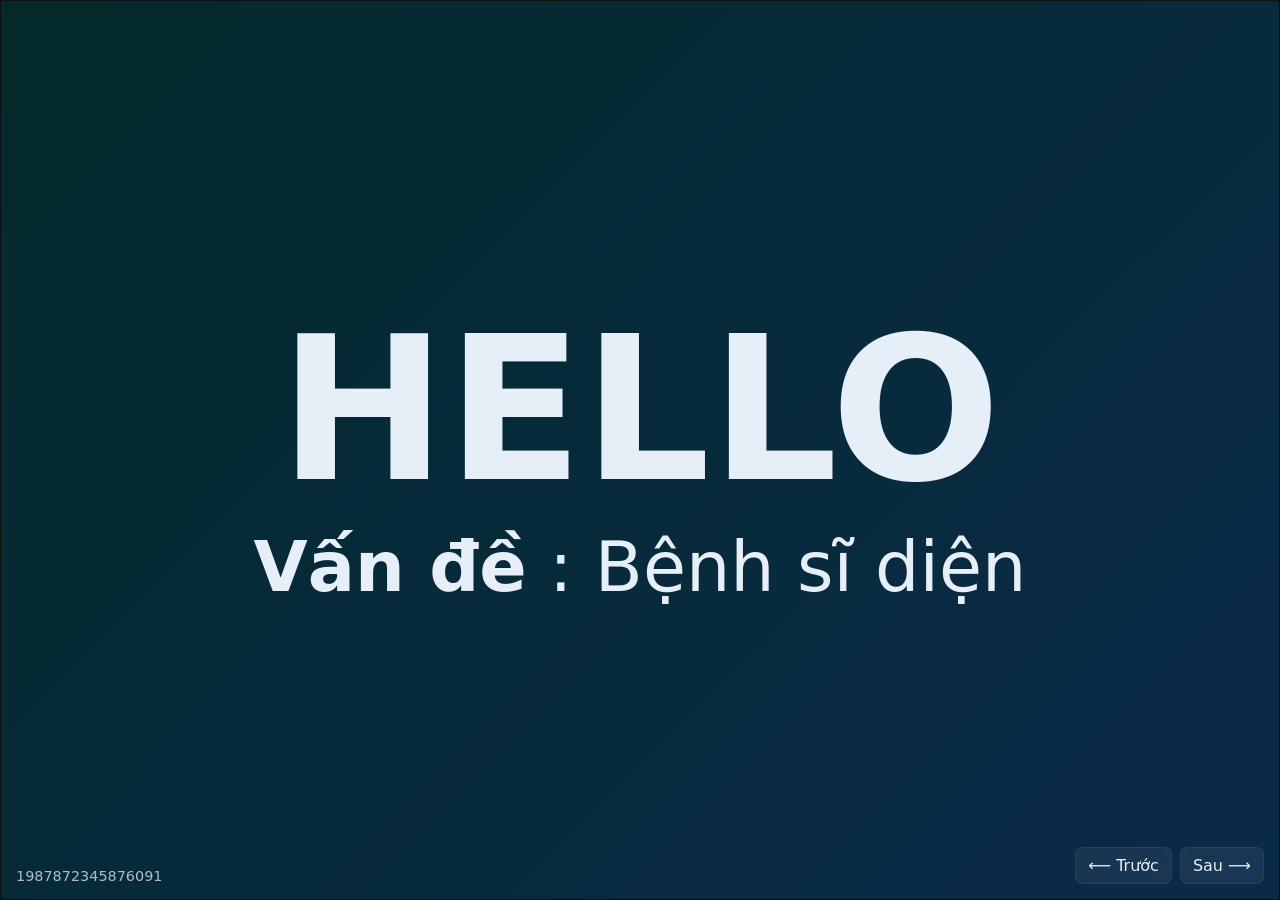
<file: index.html>
<!doctype html>
<html lang="vi">
<head>
  <meta charset="utf-8" />
  <meta name="viewport" content="width=device-width,initial-scale=1" />
  <title>Slide CSS Demo</title>

  <!-- link đến CSS -->
  <link rel="stylesheet" href="style.css" />
</head>
<body>
<div class="deck" id="deck">

  <div class="meta">slide văn của TP</div>

  <section id="slide1" class="slide active" tabindex="-1" aria-label="Slide 1">
    <p class="lead" style="font-size: 200px;"><strong>HELLO</strong></p>
    <p class="p" style="font-size: 70px;"> <strong>Vấn đề</strong> : Bệnh sĩ diện</p>
    <div class="nav">
      <a href="#slide6">⟵ Trước</a>
      <a href="#slide2">Sau ⟶</a>
    </div>
    <div class="notes">1987872345876091</div>
  </section>

  <section id="slide2" class="slide" tabindex="-1" aria-label="Slide 2">
    <p style="font-size: 70px;"><strong>Khái Niệm</strong></h1>
    <p class="lead" style="font-size: 30px;"><strong>Bệnh sĩ là thói quen thích khoe khoang, thích thể hiện và giữ sĩ diện quá mức, đặt hình thức lên trên giá trị thật.
Người mắc “bệnh sĩ” thường muốn được khen, muốn tỏ ra hơn người, dù thực lực hoặc điều kiện của họ không phù hợp.</strong></p>
    <div class="nav">
      <a href="#slide1">⟵ Trước</a>
      <a href="#slide3">Sau ⟶</a>
    </div>
    <div class="notes">3359874912349070</div>
  </section>

  <section id="slide3" class="slide" tabindex="-1" aria-label="Slide 3">
    <p style="font-size: 65px;"><strong>Dấu hiệu của bệnh sĩ diện</strong></p>
    <p style="font-size: 28px;"><strong>>Luôn muốn được người khác khen ngợi<</strong></p>
    <p style="font-size: 28px;"><strong>>Làm quá mọi việc để “giữ thể diện”<</strong></p>
    <p style="font-size: 28px;"><strong>>Khoe khoang đồ đạc, thành tích dù nhỏ<</strong></p>
    <p style="font-size: 28px;"><strong>>Chi tiêu vượt quá khả năng để “bằng bạn bằng bè”<</strong></p>
    <p style="font-size: 28px;"><strong>>Che giấu khuyết điểm và sợ người khác biết mình yếu kém<</strong></p>  
    <div class="nav">
      <a href="#slide2">⟵ Trước</a>
      <a href="#slide4">Sau ⟶</a>
    </div>
    <div class="notes">55678245238902153</div>
  </section>

  <section id="slide4" class="slide" tabindex="-1" aria-label="Slide 4">
    <p style="font-size: 65px;"><strong>Tác hại của bệnh sĩ diện</strong></p>
    <p style="font-size: 28px;"><strong>>Dẫn đến sống không trung thực, lúc nào cũng phải “giả vờ”<</strong></p>
    <p style="font-size: 28px;"><strong>>Gây tốn kém tiền bạc, thậm chí nợ nần<</strong></p>
    <p style="font-size: 28px;"><strong>>Gây áp lực cho gia đình, bạn bè và xã hội<</strong></p>
    <p style="font-size: 28px;"><strong>>Làm con người mất tự tin thật sự vì luôn so sánh bản thân<</strong></p>
    <div class="nav">
      <a href="#slide3">⟵ Trước</a>
      <a href="#slide7">Sau ⟶</a>
    </div>
    <div class="notes">8972345876023455345</div>
  </section>

  <section id="slide7" class="slide" tabindex="-1" aria-label="Slide 7">
    <p style="font-size: 65px;"><strong>cách tránh bệnh sĩ diện</strong></p>
    <p style="font-size: 28px;"><strong>>Sống chân thật, biết mình, biết người<</strong></p>
    <p style="font-size: 28px;"><strong>>Tập trung vào năng lực thật, không chạy theo hình thức<</strong></p>
    <p style="font-size: 28px;"><strong>>Học cách tự đánh giá bản thân thay vì chờ người khác công nhận<</strong></p>
    <p style="font-size: 28px;"><strong>>Mua sắm và tiêu dùng hợp lý<</strong></p>
    <div class="nav">
      <a href="#slide4">⟵ Trước</a>
      <a href="#slide5">Sau ⟶</a>
    </div>
    <div class="notes">876564397658974354098</div>
  </section>

  <section id="slide5" class="slide" tabidex="-1" aria-label="Slide 5">
    <h1>Kết luận</h1>
    <p class="lead" style="font-size: 40px;">“Tóm lại, <strong>bệnh sĩ diện</strong> là thói xấu khiến con người chạy theo hình thức và dễ đánh mất chính mình. Mỗi chúng ta cần sống chân thật, biết khả năng của bản thân và tránh khoe khoang để trở thành người có giá trị thật sự.”</p>
    <div class="nav">
      <a href="#slide7">⟵ Trước</a>
      <a href="#slide6">Sau ⟶</a>
    </div>
    <div class="notes">00101000011100101100111</div>
  </section>

  <section id="slide6" class="slide" tabidex="-1" aria-label="Slide 6">
    <p class="lead" style="font-size:200px;"> <strong>KẾT THÚC !!!</strong></p>
    <div class="nav">
      <a href="#slide5">⟵ Trước</a>
      <a href="#slide1">Sau ⟶</a>
    </div>
  </section>
</div>

<script>
  const slides = Array.from(document.querySelectorAll('section.slide'));
  let idx = 0;

  function show(i){
    slides.forEach(s => s.classList.remove('active'));
    idx = (i + slides.length) % slides.length;
    const s = slides[idx];
    s.classList.add('active');
    location.hash = s.id;
    s.focus();
  }

  const start = window.location.hash ? slides.findIndex(s=>('#'+s.id)==location.hash) : 0;
  show(start >= 0 ? start : 0);

  window.addEventListener('keydown', e=>{
    if (e.key === 'ArrowRight' || e.key === 'PageDown') { show(idx+1); e.preventDefault() }
    if (e.key === 'ArrowLeft'  || e.key === 'PageUp')   { show(idx-1); e.preventDefault() }
    if (e.key === 'Home') show(0);
    if (e.key === 'End')  show(slides.length-1);
  });

  window.addEventListener('hashchange', ()=> {
    const i = slides.findIndex(s => '#'+s.id === location.hash);
    if (i>=0) show(i);
  });
</script>

</body>
</html>
</file>
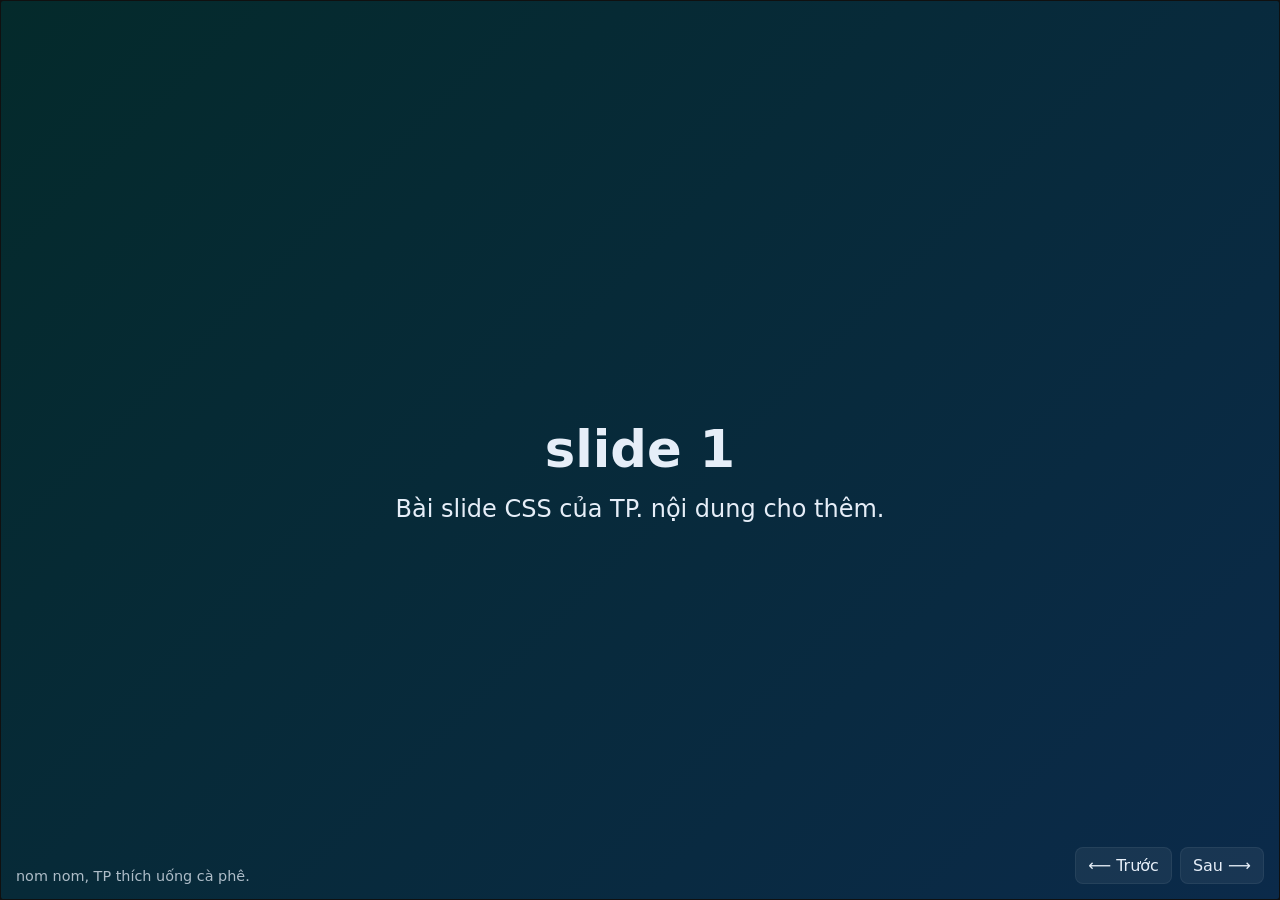
<file: intdex.html>
<!doctype html>
<html lang="vi">
<head>
  <meta charset="utf-8" />
  <meta name="viewport" content="width=device-width,initial-scale=1" />
  <title>Slide CSS Demo</title>

  <!-- link đến CSS -->
  <link rel="stylesheet" href="style.css" />
</head>
<body>
<div class="deck" id="deck">

  <div class="meta">test slide css của TP</div>

  <section id="slide1" class="slide active" tabindex="-1" aria-label="Slide 1">
    <h1>slide 1</h1>
    <p class="lead">Bài slide CSS của TP. nội dung cho thêm.</p>
    <div class="nav">
      <a href="#slide4">⟵ Trước</a>
      <a href="#slide2">Sau ⟶</a>
    </div>
    <div class="notes">nom nom, TP thích uống cà phê.</div>
  </section>

  <section id="slide2" class="slide" tabindex="-1" aria-label="Slide 2">
    <h1>Nội dung slide 2</h1>
    <p class="lead">thông tin của slide 2</p>
    <div class="nav">
      <a href="#slide1">⟵ Trước</a>
      <a href="#slide3">Sau ⟶</a>
    </div>
    <div class="notes">Ghi chú: TP thích ăn phở.</div>
  </section>

  <section id="slide3" class="slide" tabindex="-1" aria-label="Slide 3">
    <h1>Nội dung slide 3</h1>
    <p class="lead">cho thêm mấy cái bla bla như <code>&lt;img&gt;</code>, video, iframe, hoặc code snippet.</p>
    <div class="nav">
      <a href="#slide2">⟵ Trước</a>
      <a href="#slide4">Sau ⟶</a>
    </div>
    <div class="notes">Ghi chú: TP bị thiếu ngủ.</div>
  </section>

  <section id="slide4" class="slide" tabindex="-1" aria-label="Slide 4">
    <h1>Kết luận</h1>
    <p class="lead">BYE! Đây là slide cuối</p>
    <div class="nav">
      <a href="#slide3">⟵ Trước</a>
      <a href="#slide1">Sau ⟶</a>
    </div>
    <div class="notes">Ghi chú: TP ngại giao tiếp.</div>
  </section>

</div>

<script>
  const slides = Array.from(document.querySelectorAll('section.slide'));
  let idx = 0;

  function show(i){
    slides.forEach(s => s.classList.remove('active'));
    idx = (i + slides.length) % slides.length;
    const s = slides[idx];
    s.classList.add('active');
    location.hash = s.id;
    s.focus();
  }

  const start = window.location.hash ? slides.findIndex(s=>('#'+s.id)==location.hash) : 0;
  show(start >= 0 ? start : 0);

  window.addEventListener('keydown', e=>{
    if (e.key === 'ArrowRight' || e.key === 'PageDown') { show(idx+1); e.preventDefault() }
    if (e.key === 'ArrowLeft'  || e.key === 'PageUp')   { show(idx-1); e.preventDefault() }
    if (e.key === 'Home') show(0);
    if (e.key === 'End')  show(slides.length-1);
  });

  window.addEventListener('hashchange', ()=> {
    const i = slides.findIndex(s => '#'+s.id === location.hash);
    if (i>=0) show(i);
  });
</script>

</body>
</html>
</file>
<file: style.css>
html,body {
  height:100%;
  margin:0;
  font-family: Inter, system-ui, Arial, sans-serif;
  background:#0f1724;
  color:#e6eef8;
}

.deck {
  height:100%;
  overflow:hidden;
  position:relative;
}

section.slide {
  position:absolute;
  inset:0;
  display:flex;
  flex-direction:column;
  align-items:center;
  justify-content:center;
  padding:3rem;
  transition:transform .6s ease, opacity .5s ease;
  transform: scale(.9);
  opacity:0;
  pointer-events:none;
}

section.slide.active {
  transform: none;
  opacity:1;
  pointer-events:auto;
}

h1 {
  font-size:clamp(2rem, 4vw, 4rem);
  margin-bottom:1rem;
}

p.lead {
  font-size:clamp(1rem, 2.2vw, 1.5rem);
  text-align:center;
  max-width:900px;
}

.meta {
  position:absolute;
  left:1rem;
  top:1rem;
  font-size:.9rem;
  opacity:.8;
}

.nav {
  position:absolute;
  right:1rem;
  bottom:1rem;
  display:flex;
  gap:.5rem;
}

.nav a {
  background:rgba(255,255,255,0.06);
  border:1px solid rgba(255,255,255,0.06);
  color:inherit;
  padding:.5rem .75rem;
  border-radius:.5rem;
  text-decoration:none;
}

.notes {
  position:absolute;
  left:1rem;
  bottom:1rem;
  font-size:.9rem;
  opacity:.75;
}

/* print mode */
@media print {
  body {
    background:white;
    color:black;
  }
  .nav, .meta, .notes {
    display:none;
  }
  section.slide {
    position:static;
    page-break-after:always;
    transform:none;
    opacity:1;
    height:auto;
    padding:2cm;
  }
}

p {
  margin-bottom: 0; /* Bỏ khoảng cách dưới đoạn văn */
  margin-top: 0;
}

/* slide backgrounds */
#slide1 {background:linear-gradient(135deg,#042a2b 0%, #0b2a4a 100%)}
#slide2 {background:linear-gradient(135deg,#3b1f2b 0%, #1b2b3a 100%)}
#slide3 {background:linear-gradient(135deg,#2b3b1f 0%, #12323a 100%)}
#slide4 {background:linear-gradient(135deg,#2b1f3b 0%, #1a123a 100%)}
#slide5 {background:linear-gradient(135deg,#cfa20b 0%, #a21f33 100%)}
#slide6 {background:linear-gradient(135deg,#28647d 0%, #0b2a4a 100%)}
#slide7 {background:linear-gradient(135deg,#a21f33 0%, #28647d 100%)}

/* mobile tweaks */
@media (max-width:700px){
  h1 {font-size:2rem}
  .nav {right:.6rem;bottom:.6rem}
}
</file>
